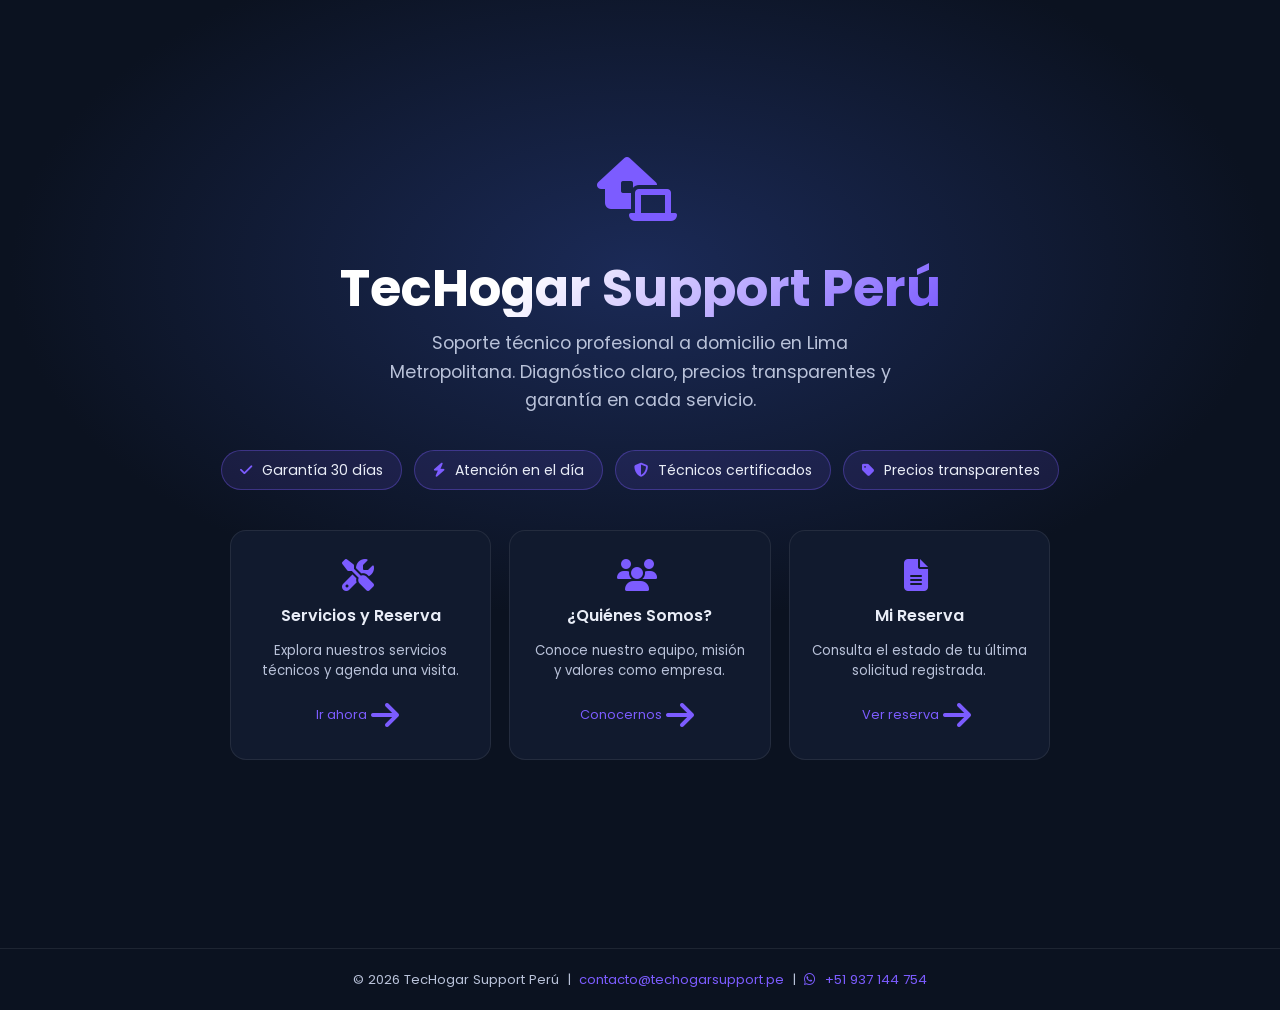
<file: APF3_SoporteTecnico/index.html>
<!DOCTYPE html>
<html lang="es">
<head>
  <meta charset="UTF-8" />
  <meta name="viewport" content="width=device-width, initial-scale=1.0" />
  <title>TecHogar Support Perú | Soporte Técnico a Domicilio</title>

  <!-- Google Fonts -->
  <link rel="preconnect" href="https://fonts.googleapis.com">
  <link rel="preconnect" href="https://fonts.gstatic.com" crossorigin>
  <link href="https://fonts.googleapis.com/css2?family=Poppins:wght@300;400;600;700&display=swap" rel="stylesheet">

  <!-- Font Awesome -->
  <link rel="stylesheet" href="https://cdnjs.cloudflare.com/ajax/libs/font-awesome/6.5.0/css/all.min.css">

  <!-- CSS principal -->
  <link rel="stylesheet" href="css/Styles.css" />

  <style>
    /* Estilos adicionales para la landing page */
    .landing-hero {
      min-height: 100vh;
      display: flex;
      flex-direction: column;
      align-items: center;
      justify-content: center;
      text-align: center;
      padding: 40px 20px;
      background: radial-gradient(900px 500px at 50% 30%, #1b2a57 0%, #0b1220 70%);
    }

    .landing-logo {
      font-size: 4rem;
      color: var(--accent);
      margin-bottom: 16px;
      animation: pulse 2.5s ease-in-out infinite;
    }

    @keyframes pulse {
      0%, 100% { transform: scale(1); opacity: 0.9; }
      50%       { transform: scale(1.08); opacity: 1; }
    }

    .landing-title {
      font-size: clamp(2rem, 5vw, 3.2rem);
      font-weight: 700;
      line-height: 1.15;
      margin-bottom: 12px;
      background: linear-gradient(135deg, #fff 30%, var(--accent));
      -webkit-background-clip: text;
      -webkit-text-fill-color: transparent;
      background-clip: text;
    }

    .landing-subtitle {
      font-size: 1.1rem;
      color: var(--muted);
      max-width: 520px;
      margin: 0 auto 36px;
    }

    .landing-badges {
      display: flex;
      flex-wrap: wrap;
      gap: 12px;
      justify-content: center;
      margin-bottom: 40px;
    }

    .badge {
      background: rgba(124, 92, 255, 0.12);
      border: 1px solid rgba(124, 92, 255, 0.35);
      color: var(--text);
      padding: 8px 18px;
      border-radius: 100px;
      font-size: 0.88rem;
    }

    .landing-nav-cards {
      display: grid;
      grid-template-columns: repeat(auto-fit, minmax(220px, 1fr));
      gap: 18px;
      max-width: 820px;
      width: 100%;
      margin: 0 auto;
    }

    .nav-card {
      background: var(--panel);
      border: 1px solid rgba(255,255,255,0.08);
      border-radius: 16px;
      padding: 28px 22px;
      text-decoration: none;
      color: var(--text);
      transition: transform 0.25s, border-color 0.25s, box-shadow 0.25s;
      display: flex;
      flex-direction: column;
      align-items: center;
      gap: 12px;
      text-align: center;
    }

    .nav-card:hover {
      transform: translateY(-5px);
      border-color: var(--accent);
      box-shadow: 0 12px 30px rgba(124, 92, 255, 0.2);
    }

    .nav-card i {
      font-size: 2rem;
      color: var(--accent);
    }

    .nav-card h3 {
      font-size: 1rem;
      font-weight: 600;
    }

    .nav-card p {
      font-size: 0.83rem;
      color: var(--muted);
      line-height: 1.5;
    }

    .nav-card .card-arrow {
      margin-top: 6px;
      font-size: 0.8rem;
      color: var(--accent);
      display: flex;
      align-items: center;
      gap: 4px;
    }

    .landing-footer {
      margin-top: 48px;
      padding: 20px;
      text-align: center;
      font-size: 0.82rem;
      color: var(--muted);
      border-top: 1px solid rgba(255,255,255,0.08);
    }

    .landing-footer a {
      color: var(--accent);
      text-decoration: none;
    }

    @media (max-width: 560px) {
      .landing-nav-cards {
        grid-template-columns: 1fr;
        max-width: 380px;
      }
      .landing-title { font-size: 1.9rem; }
    }
  </style>
</head>

<body>

  <main class="landing-hero">

    <!-- LOGO ANIMADO -->
    <div class="landing-logo">
      <i class="fa-solid fa-house-laptop"></i>
    </div>

    <!-- TÍTULO Y SUBTÍTULO -->
    <h1 class="landing-title">TecHogar Support Perú</h1>
    <p class="landing-subtitle">
      Soporte técnico profesional a domicilio en Lima Metropolitana.
      Diagnóstico claro, precios transparentes y garantía en cada servicio.
    </p>

    <!-- BADGES DE BENEFICIOS -->
    <div class="landing-badges">
      <span class="badge"><i class="fa-solid fa-check"></i> Garantía 30 días</span>
      <span class="badge"><i class="fa-solid fa-bolt"></i> Atención en el día</span>
      <span class="badge"><i class="fa-solid fa-shield-halved"></i> Técnicos certificados</span>
      <span class="badge"><i class="fa-solid fa-tag"></i> Precios transparentes</span>
    </div>

    <!-- TARJETAS DE NAVEGACIÓN -->
    <div class="landing-nav-cards">

      <a href="Servicio.html" class="nav-card">
        <i class="fa-solid fa-screwdriver-wrench"></i>
        <h3>Servicios y Reserva</h3>
        <p>Explora nuestros servicios técnicos y agenda una visita.</p>
        <span class="card-arrow">Ir ahora <i class="fa-solid fa-arrow-right"></i></span>
      </a>

      <a href="quienes-somos.html" class="nav-card">
        <i class="fa-solid fa-users"></i>
        <h3>¿Quiénes Somos?</h3>
        <p>Conoce nuestro equipo, misión y valores como empresa.</p>
        <span class="card-arrow">Conocernos <i class="fa-solid fa-arrow-right"></i></span>
      </a>

      <a href="Registro.html" class="nav-card">
        <i class="fa-solid fa-file-lines"></i>
        <h3>Mi Reserva</h3>
        <p>Consulta el estado de tu última solicitud registrada.</p>
        <span class="card-arrow">Ver reserva <i class="fa-solid fa-arrow-right"></i></span>
      </a>

    </div>

  </main>

  <!-- FOOTER -->
  <footer class="landing-footer">
    <p>© 2026 TecHogar Support Perú &nbsp;|&nbsp;
      <a href="mailto:contacto@techogarsupport.pe">contacto@techogarsupport.pe</a>
      &nbsp;|&nbsp;
      <a href="https://wa.me/51937144754" target="_blank" rel="noopener">
        <i class="fa-brands fa-whatsapp"></i> +51 937 144 754
      </a>
    </p>
  </footer>

</body>
</html>
</file>
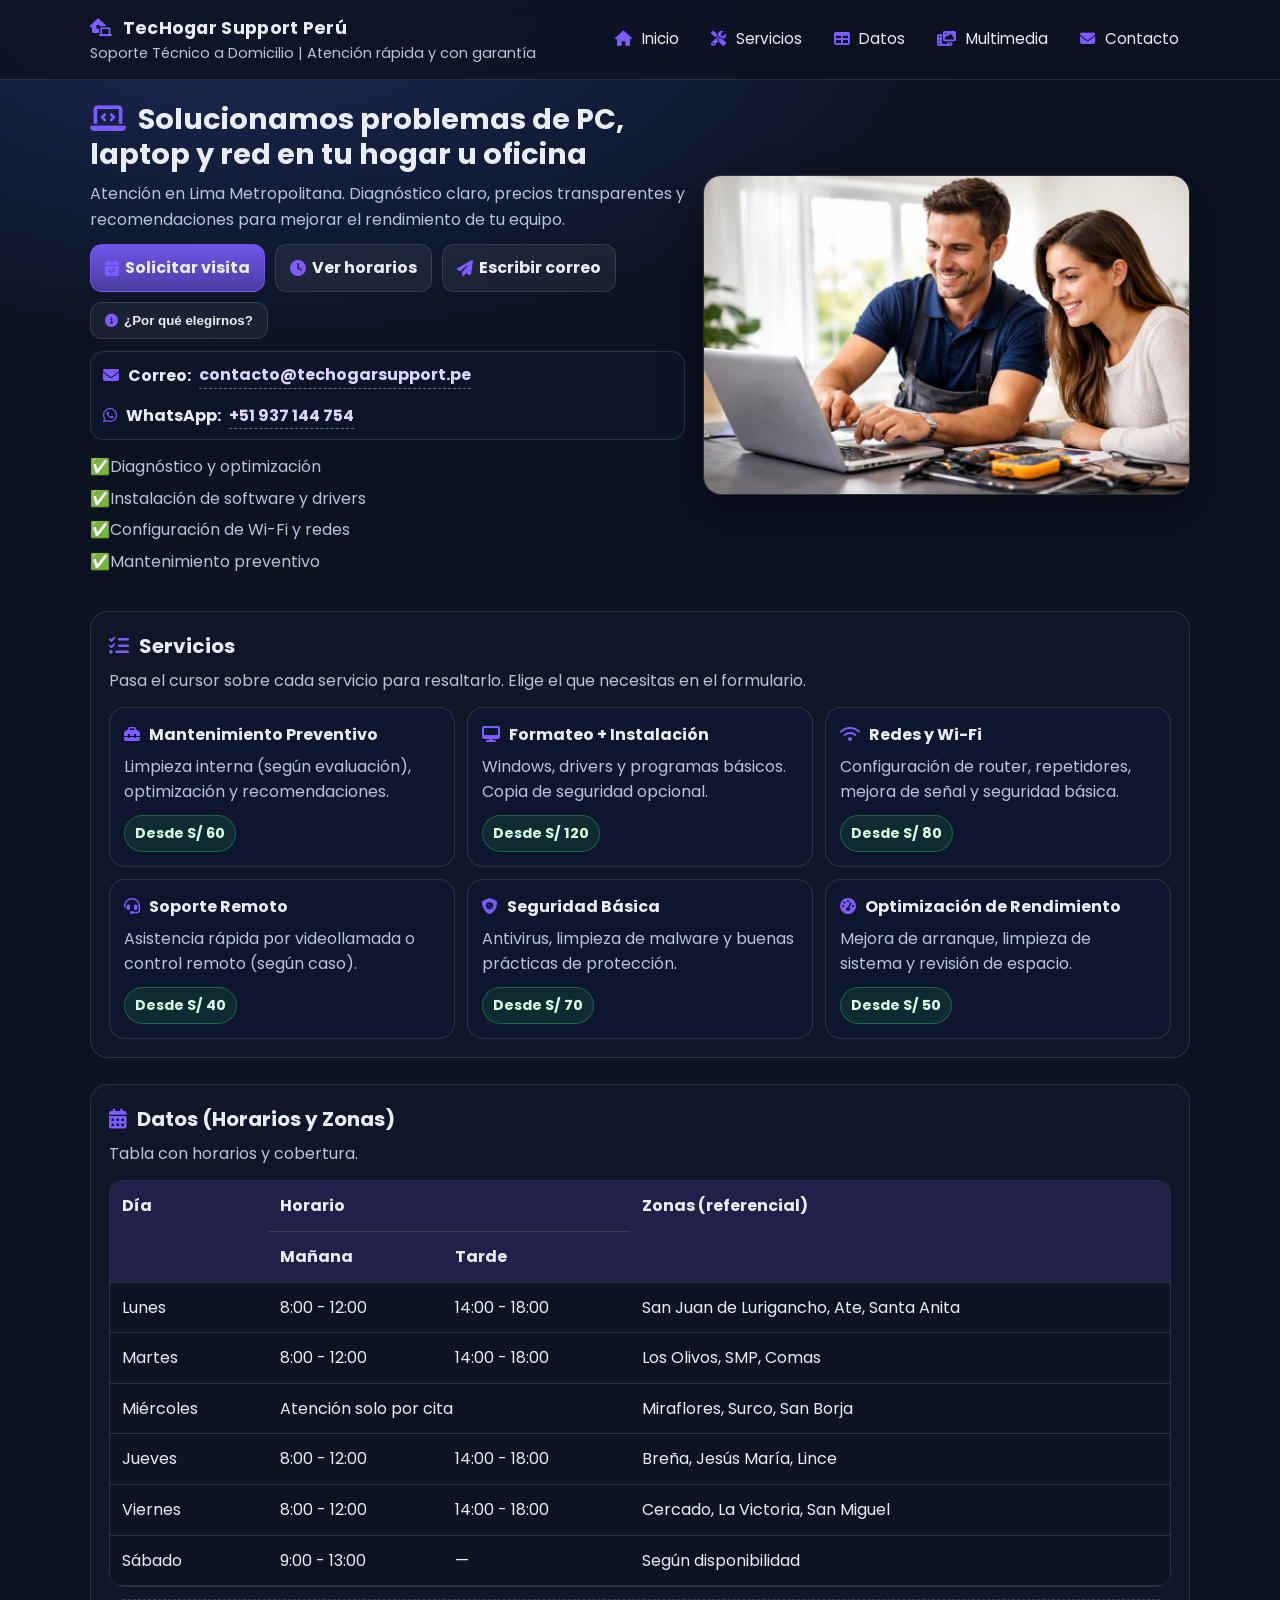
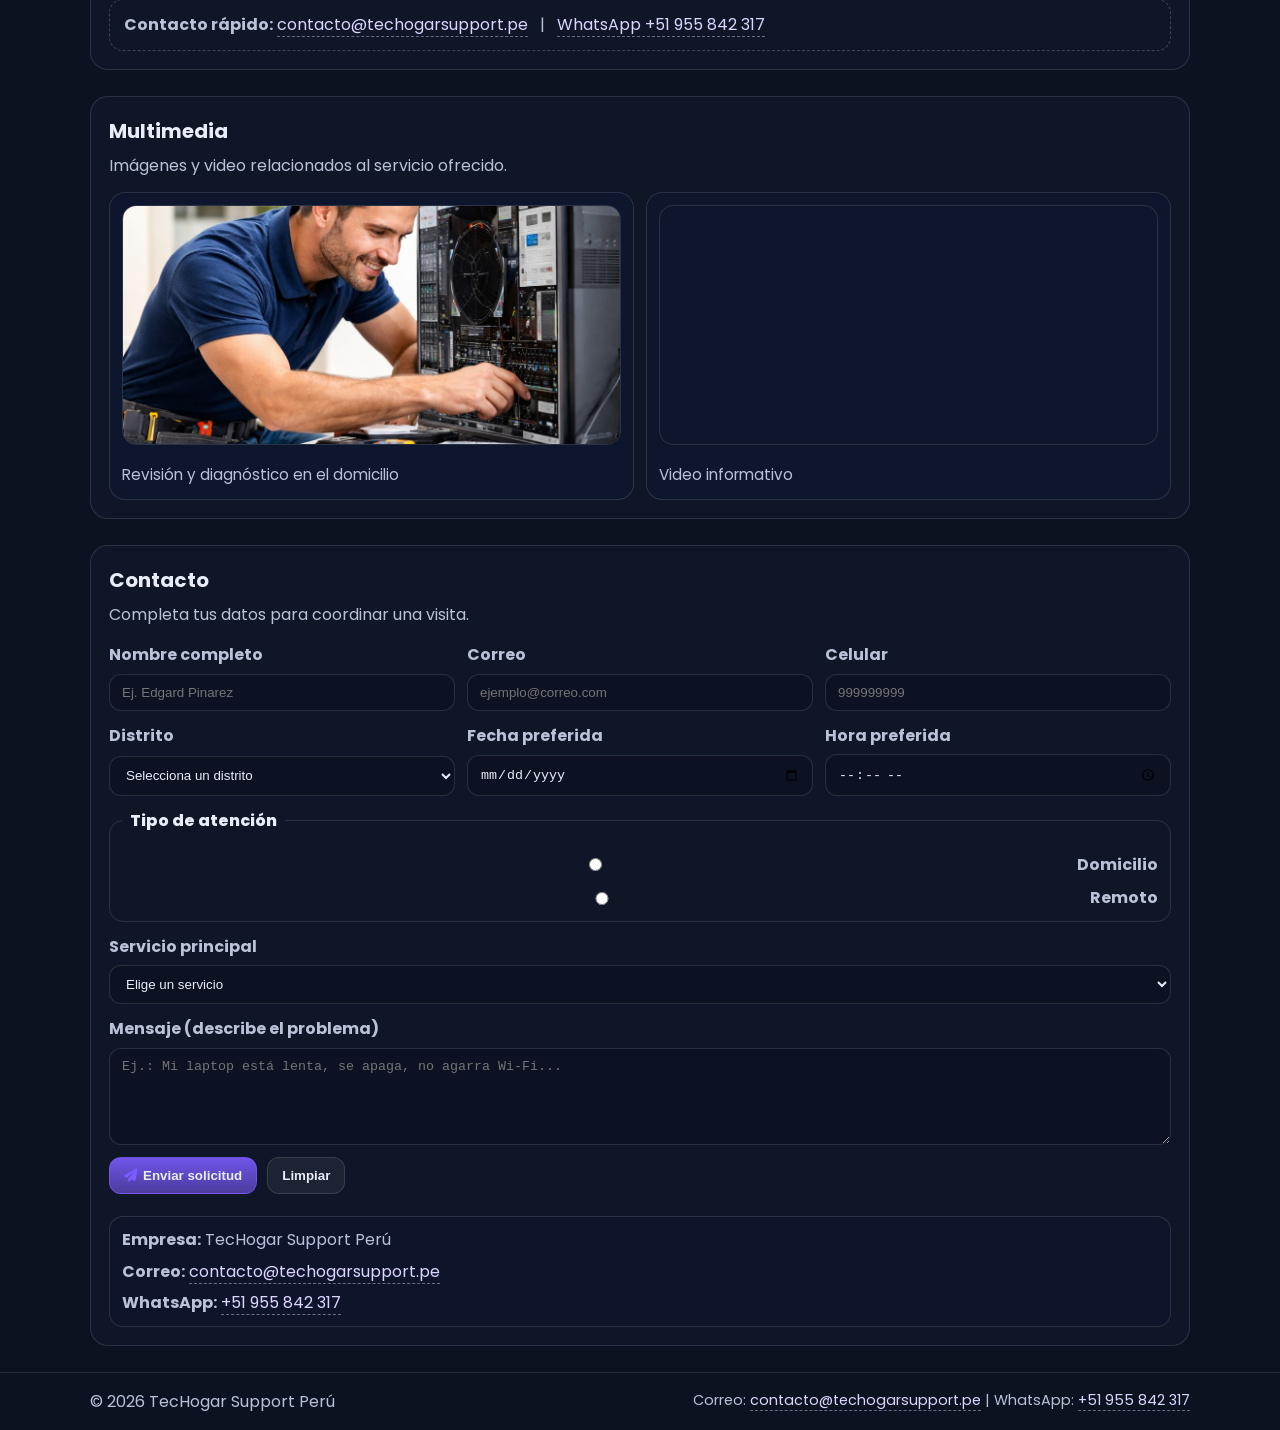
<file: APF3_SoporteTecnico/Registro.html>
<!DOCTYPE html>
<html lang="es">
<head>
  <meta charset="UTF-8">
  <title>Reserva registrada | TecHogar Support Perú</title>
  <meta name="viewport" content="width=device-width, initial-scale=1.0">

  <link rel="preconnect" href="https://fonts.googleapis.com">
  <link rel="preconnect" href="https://fonts.gstatic.com" crossorigin>
  <link href="https://fonts.googleapis.com/css2?family=Poppins:wght@300;400;600;700&display=swap" rel="stylesheet">
  <link rel="stylesheet" href="https://cdnjs.cloudflare.com/ajax/libs/font-awesome/6.5.1/css/all.min.css">

  <style>
    *, *::before, *::after { box-sizing: border-box; margin: 0; padding: 0; }

    :root {
      --brand:      #1a6dff;
      --brand-dark: #0f4dc2;
      --green:      #22c55e;
      --whats:      #25d366;
      --whats-dark: #1da851;
      --bg:         #f0f4ff;
      --card:       #ffffff;
      --text:       #1e293b;
      --muted:      #64748b;
      --radius:     14px;
      --shadow:     0 8px 30px rgba(26,109,255,.12);
    }

    body {
      font-family: 'Poppins', sans-serif;
      background: var(--bg);
      color: var(--text);
      min-height: 100vh;
    }

    .success-header {
      background: #fff;
      border-bottom: 1px solid #e2e8f0;
      padding: 14px 0;
      position: sticky;
      top: 0;
      z-index: 100;
      box-shadow: 0 2px 10px rgba(0,0,0,.06);
    }

    .header-inner {
      max-width: 900px;
      margin: auto;
      padding: 0 20px;
      display: flex;
      align-items: center;
      justify-content: space-between;
      gap: 16px;
    }

    .brand { display: flex; align-items: center; gap: 12px; }
    .brand-icon { font-size: 28px; color: var(--brand); }
    .brand-text strong { display: block; font-size: 1rem; font-weight: 700; color: var(--text); }
    .brand-text span { font-size: .75rem; color: var(--muted); }

    .btn-header {
      display: inline-flex;
      align-items: center;
      gap: 8px;
      background: var(--bg);
      color: var(--brand);
      border: 1.5px solid var(--brand);
      border-radius: 8px;
      padding: 8px 16px;
      font-size: .85rem;
      font-weight: 600;
      text-decoration: none;
      transition: background .2s, color .2s;
    }

    .btn-header:hover { background: var(--brand); color: #fff; }

    .successPage {
      max-width: 860px;
      margin: 40px auto;
      padding: 0 20px 60px;
    }

    .successCard {
      background: var(--card);
      border-radius: var(--radius);
      box-shadow: var(--shadow);
      overflow: hidden;
      display: grid;
      grid-template-columns: 1fr 1.6fr;
    }

    @media (max-width: 640px) {
      .successCard { grid-template-columns: 1fr; }
      .successLeft  { display: none; }
    }

    .successLeft {
      background: linear-gradient(160deg, #1a6dff 0%, #0f4dc2 100%);
      display: flex;
      flex-direction: column;
      align-items: center;
      justify-content: center;
      padding: 40px 24px;
      gap: 20px;
    }

    .successLeft-icon { font-size: 64px; color: #fff; opacity: .9; }

    .successLeft-tagline {
      color: rgba(255,255,255,.85);
      font-size: .9rem;
      text-align: center;
      line-height: 1.5;
    }

    .successLeft-tagline strong {
      display: block;
      font-size: 1.1rem;
      color: #fff;
      margin-bottom: 6px;
    }

    .successRight {
      padding: 40px 36px;
      display: flex;
      flex-direction: column;
      gap: 22px;
    }

    @media (max-width: 640px) { .successRight { padding: 28px 20px; } }

    .statusHeader { display: flex; align-items: center; gap: 12px; }
    .checkIcon { font-size: 28px; }
    .successTitle { font-size: 1.5rem; font-weight: 700; color: var(--text); }
    .successText { font-size: .9rem; color: var(--muted); line-height: 1.6; }

    .successActions { display: flex; flex-wrap: wrap; gap: 12px; }

    .btn {
      display: inline-flex;
      align-items: center;
      gap: 8px;
      padding: 12px 22px;
      border-radius: 10px;
      font-size: .9rem;
      font-weight: 600;
      text-decoration: none;
      transition: transform .15s, box-shadow .15s, background .2s;
      cursor: pointer;
    }

    .btn:hover { transform: translateY(-2px); }

    .btn--whats {
      background: var(--whats);
      color: #fff;
      box-shadow: 0 4px 14px rgba(37,211,102,.35);
    }

    .btn--whats:hover {
      background: var(--whats-dark);
      box-shadow: 0 6px 20px rgba(37,211,102,.45);
    }

    .btn--white {
      background: var(--bg);
      color: var(--brand);
      border: 1.5px solid #c7d7ff;
    }

    .btn--white:hover {
      background: var(--brand);
      color: #fff;
      border-color: var(--brand);
    }

    .successInfo {
      background: #f0f4ff;
      border-left: 4px solid var(--brand);
      border-radius: 8px;
      padding: 12px 16px;
      font-size: .85rem;
      color: var(--muted);
    }

    .successInfo p { color: var(--text); margin-bottom: 2px; }

    .successSteps h3,
    .detailsSection h3 {
      font-size: .95rem;
      font-weight: 700;
      color: var(--text);
      margin-bottom: 10px;
    }

    .stepsList {
      list-style: none;
      display: flex;
      flex-direction: column;
      gap: 8px;
    }

    .stepsList li {
      display: flex;
      align-items: center;
      gap: 10px;
      font-size: .85rem;
      color: var(--muted);
    }

    .stepsList li::before {
      content: '';
      width: 22px;
      height: 22px;
      min-width: 22px;
      border-radius: 50%;
      background: var(--brand);
      color: #fff;
      font-size: .7rem;
      font-weight: 700;
      display: flex;
      align-items: center;
      justify-content: center;
    }

    .stepsList li:nth-child(1)::before { content: '1'; }
    .stepsList li:nth-child(2)::before { content: '2'; }
    .stepsList li:nth-child(3)::before { content: '3'; }
    .stepsList li:nth-child(4)::before { content: '4'; }

    .detailsSection { border-top: 1px solid #e2e8f0; padding-top: 18px; }

    .detailList {
      list-style: none;
      display: flex;
      flex-direction: column;
      gap: 8px;
    }

    .detailList li {
      display: flex;
      justify-content: space-between;
      align-items: flex-start;
      gap: 12px;
      font-size: .84rem;
      padding: 8px 12px;
      background: #f8faff;
      border-radius: 8px;
      flex-wrap: wrap;
    }

    .detail-label { font-weight: 600; color: var(--muted); min-width: 80px; }
    .detail-value { color: var(--text); text-align: right; flex: 1; }

    .detail-value.estado {
      background: #fef9c3;
      color: #854d0e;
      font-weight: 600;
      padding: 2px 10px;
      border-radius: 20px;
      font-size: .78rem;
    }

    .site-footer {
      text-align: center;
      padding: 20px;
      font-size: .8rem;
      color: var(--muted);
      border-top: 1px solid #e2e8f0;
      background: #fff;
    }

    .site-footer a { color: var(--brand); text-decoration: none; }
  </style>
</head>
<body>

<header class="success-header">
  <div class="header-inner">
    <div class="brand">
      <span class="brand-icon"><i class="fa-solid fa-house-laptop"></i></span>
      <div class="brand-text">
        <strong>TecHogar Support Perú</strong>
        <span>Soporte Técnico a Domicilio</span>
      </div>
    </div>
    <a href="Servicio.html" class="btn-header">
      <i class="fa-solid fa-arrow-left"></i> Volver
    </a>
  </div>
</header>

<main class="successPage">
  <div class="successCard">

    <div class="successLeft">
      <div class="successLeft-icon">
        <i class="fa-solid fa-screwdriver-wrench"></i>
      </div>
      <div class="successLeft-tagline">
        <strong>¡Solicitud recibida!</strong>
        Confirma tu reserva por WhatsApp y coordinaremos la visita técnica.
      </div>
    </div>

    <div class="successRight">

      <div class="statusHeader">
        <span class="checkIcon">✅</span>
        <h1 class="successTitle">Reserva registrada</h1>
      </div>

      <p class="successText">
        Hemos guardado tu solicitud correctamente.
        Ahora envíanos el mensaje por WhatsApp para confirmarla y coordinar tu visita técnica.
      </p>

      <div class="successActions">
        <a id="btnWhatsapp" href="#" class="btn btn--whats">
          <i class="fa-brands fa-whatsapp"></i> Confirmar por WhatsApp
        </a>
        <a href="Servicio.html" class="btn btn--white">
          <i class="fa-solid fa-house"></i> Volver al formulario
        </a>
      </div>

      <div class="successInfo">
        <p><strong>Horario de atención:</strong> Lunes a Viernes 8:00 am – 6:00 pm | Sábado 9:00 am – 1:00 pm</p>
        <small>Te responderemos en breve para confirmar la visita.</small>
      </div>

      <div class="successSteps">
        <h3><i class="fa-solid fa-list-check"></i> Próximos pasos</h3>
        <ul class="stepsList">
          <li>Confirma tu reserva enviando el mensaje por WhatsApp.</li>
          <li>Coordinamos hora exacta y dirección contigo.</li>
          <li>El técnico llega puntual y preparado.</li>
          <li>Diagnóstico, solución y garantía del servicio.</li>
        </ul>
      </div>

      <div class="detailsSection">
        <h3><i class="fa-solid fa-file-lines"></i> Detalles de tu reserva</h3>
        <ul id="detalleReserva" class="detailList">
          <!-- app.js inyecta los datos aquí -->
        </ul>
      </div>

    </div>
  </div>
</main>

<footer class="site-footer">
  <p>© 2026 TecHogar Support Perú &nbsp;|&nbsp;
     <a href="mailto:contacto@techogarsupport.pe">contacto@techogarsupport.pe</a> &nbsp;|&nbsp;
     <a href="https://wa.me/937144754" target="_blank" rel="noopener">WhatsApp +51 937 144 754</a>
  </p>
</footer>

<script src="js/app.js"></script>

</body>
</html>
</file>
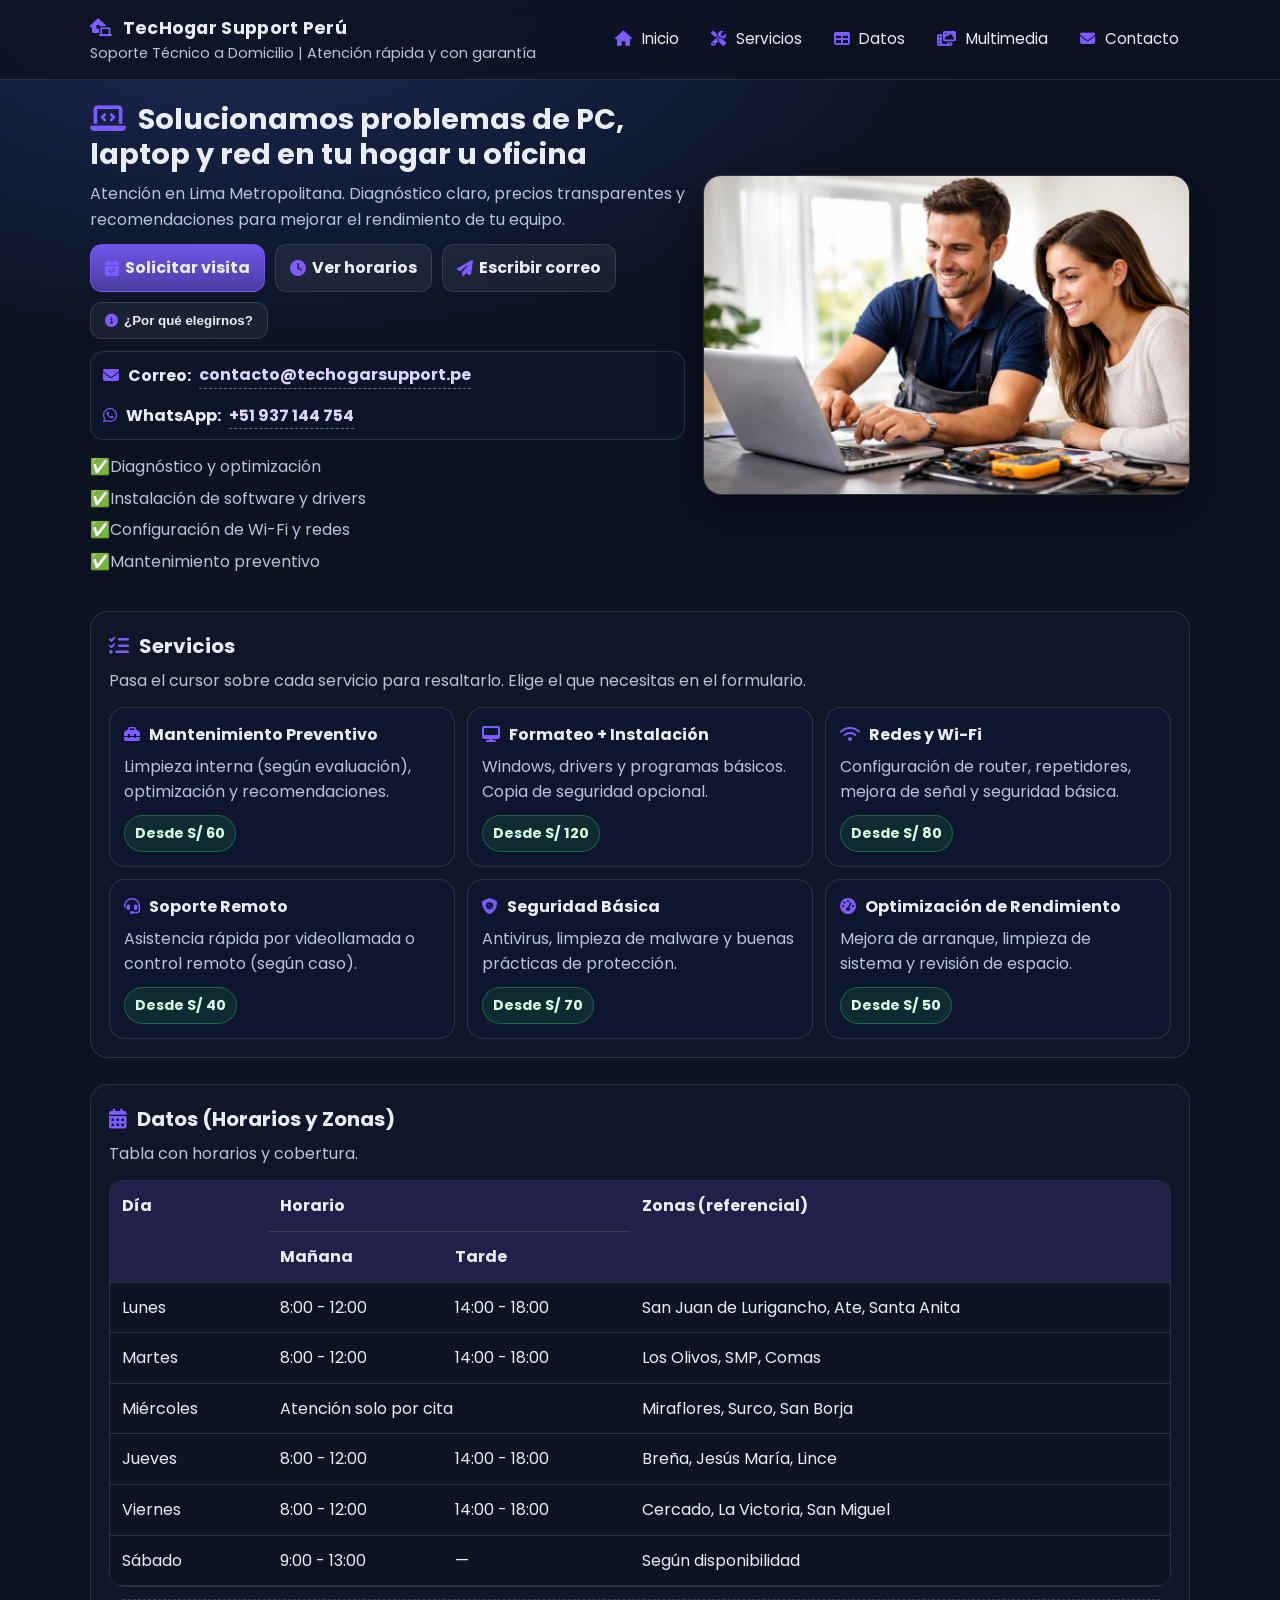
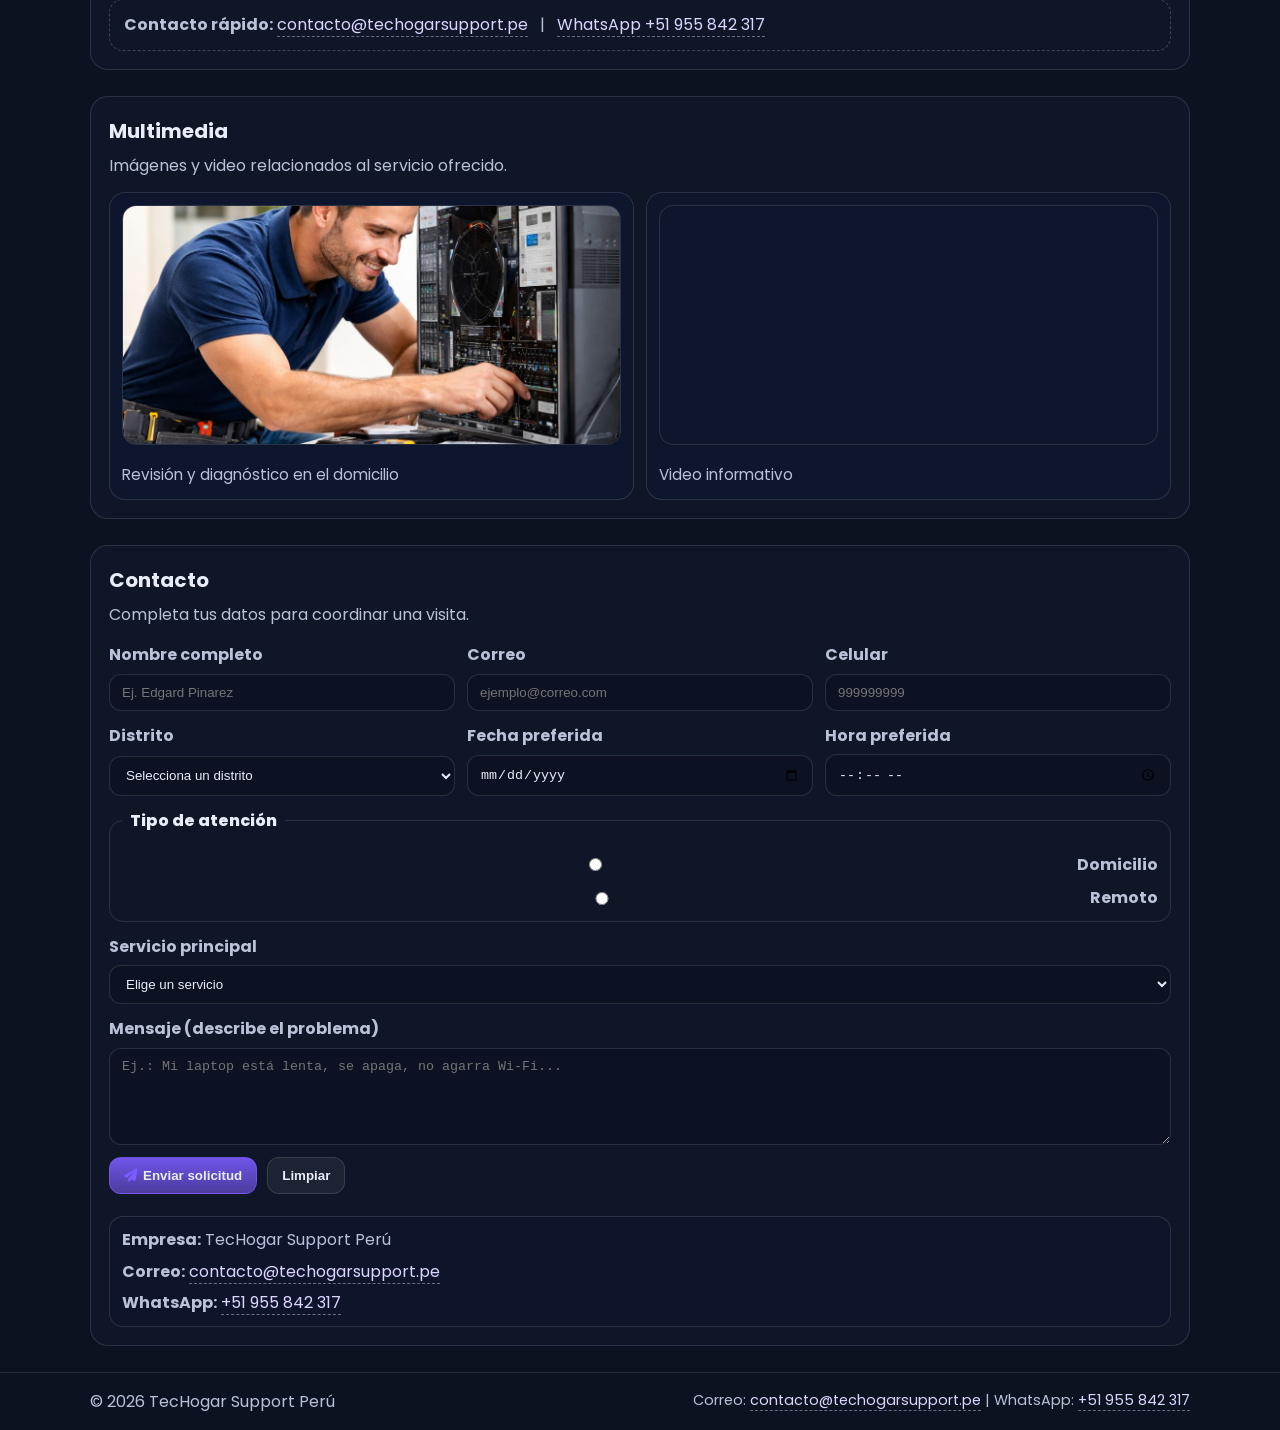
<file: APF3_SoporteTecnico/Servicio.html>
<!DOCTYPE html>
<html lang="es">
<head>
  <meta charset="UTF-8" />
  <meta name="viewport" content="width=device-width, initial-scale=1.0" />
  <title>TecHogar Support Perú | Soporte Técnico a Domicilio</title>

  <!-- Google Fonts -->
  <link rel="preconnect" href="https://fonts.googleapis.com">
  <link rel="preconnect" href="https://fonts.gstatic.com" crossorigin>
  <link href="https://fonts.googleapis.com/css2?family=Poppins:wght@300;400;600;700&display=swap" rel="stylesheet">

  <!-- Font Awesome -->
  <link rel="stylesheet" href="https://cdnjs.cloudflare.com/ajax/libs/font-awesome/6.5.0/css/all.min.css">

  <!-- CSS -->
  <link rel="stylesheet" href="css/Styles.css" />
</head>

<body>

  <!--HEADER   -->
  <header class="site-header" id="inicio">
    <div class="container header-inner">
      <div class="brand">
        <h1><i class="fa-solid fa-house-laptop"></i> TecHogar Support Perú</h1>
        <p>Soporte Técnico a Domicilio | Atención rápida y con garantía</p>
      </div>

      <!-- Botón hamburguesa -->
      <button id="btnHamburguesa" class="hamburguesa" aria-label="Abrir menú" aria-expanded="false">
        <i class="fa-solid fa-bars"></i>
      </button>

      <nav class="nav" id="navMenu">
        <a href="#inicio"><i class="fa-solid fa-house"></i> Inicio</a>
        <a href="#servicios"><i class="fa-solid fa-screwdriver-wrench"></i> Servicios</a>
        <a href="#datos"><i class="fa-solid fa-table"></i> Datos</a>
        <a href="#multimedia"><i class="fa-solid fa-photo-film"></i> Multimedia</a>
        <a href="#contacto"><i class="fa-solid fa-envelope"></i> Contacto</a>
      </nav>
    </div>
  </header>

  <!-- MODAL DE INFORMACIÓN  -->
  <div id="modalInfo" class="modal" role="dialog" aria-modal="true" aria-labelledby="modalTitulo">
    <div class="modal__caja">
      <button id="btnCerrarModal" class="modal__cerrar" aria-label="Cerrar modal">&times;</button>
      <h3 id="modalTitulo"><i class="fa-solid fa-circle-info"></i> ¿Por qué elegirnos?</h3>
      <ul class="modal__lista">
        <li>✅Técnicos certificados con experiencia comprobada</li>
        <li>✅Garantía de 30 días en todos los servicios</li>
        <li>✅Diagnóstico sin costo adicional</li>
        <li>✅Precios transparentes sin sorpresas</li>
        <li>✅Atención en el día (sujeto a disponibilidad)</li>
      </ul>
      <button class="btn primary"
        onclick="document.getElementById('modalInfo').classList.remove('modal--visible'); document.body.style.overflow='';">
        Entendido
      </button>
    </div>
  </div>

  <!-- MAIN -->
  <main class="container">

    <!-- HERO -->
    <section class="hero" aria-label="Presentación">
      <div class="hero-text">
        <h2><i class="fa-solid fa-laptop-code"></i> Solucionamos problemas de PC, laptop y red en tu hogar u oficina</h2>
        <p>
          Atención en Lima Metropolitana. Diagnóstico claro, precios transparentes y
          recomendaciones para mejorar el rendimiento de tu equipo.
        </p>

        <div class="hero-actions">
          <a class="btn primary" href="#contacto">
            <i class="fa-solid fa-calendar-check"></i> Solicitar visita
          </a>
          <a class="btn ghost" href="#datos">
            <i class="fa-solid fa-clock"></i> Ver horarios
          </a>
          <a class="btn ghost" href="mailto:contacto@techogarsupport.pe">
            <i class="fa-solid fa-paper-plane"></i> Escribir correo
          </a>
          <!-- Botón que abre el MODAL -->
          <button class="btn ghost" id="btnAbrirModal">
            <i class="fa-solid fa-circle-info"></i> ¿Por qué elegirnos?
          </button>
        </div>

        <div class="contact-bar">
          <div class="contact-item">
            <span class="contact-label">
              <i class="fa-solid fa-envelope"></i> Correo:
            </span>
            <a class="contact-link" href="mailto:contacto@techogarsupport.pe">
              contacto@techogarsupport.pe
            </a>
          </div>
          <div class="contact-item">
            <span class="contact-label">
              <i class="fa-brands fa-whatsapp"></i> WhatsApp:
            </span>
            <a class="contact-link" href="https://wa.me/51937144754" target="_blank" rel="noopener">
              +51 937 144 754
            </a>
          </div>
        </div>

        <ul class="highlights">
          <li>✅Diagnóstico y optimización</li>
          <li>✅Instalación de software y drivers</li>
          <li>✅Configuración de Wi-Fi y redes</li>
          <li>✅Mantenimiento preventivo</li>
        </ul>
      </div>

      <div class="hero-media">
        <img src="img/banner.jpg" alt="Técnico brindando soporte a una laptop" />
      </div>
    </section>

    <!-- SERVICIOS -->
    <section id="servicios" class="section">
      <div class="section-title">
        <h3><i class="fa-solid fa-list-check"></i> Servicios</h3>
        <p>Pasa el cursor sobre cada servicio para resaltarlo. Elige el que necesitas en el formulario.</p>
      </div>

      <div class="cards">
        <article class="card">
          <h4><i class="fa-solid fa-toolbox"></i> Mantenimiento Preventivo</h4>
          <p>Limpieza interna (según evaluación), optimización y recomendaciones.</p>
          <span class="tag">Desde S/ 60</span>
        </article>

        <article class="card">
          <h4><i class="fa-solid fa-desktop"></i> Formateo + Instalación</h4>
          <p>Windows, drivers y programas básicos. Copia de seguridad opcional.</p>
          <span class="tag">Desde S/ 120</span>
        </article>

        <article class="card">
          <h4><i class="fa-solid fa-wifi"></i> Redes y Wi-Fi</h4>
          <p>Configuración de router, repetidores, mejora de señal y seguridad básica.</p>
          <span class="tag">Desde S/ 80</span>
        </article>

        <article class="card">
          <h4><i class="fa-solid fa-headset"></i> Soporte Remoto</h4>
          <p>Asistencia rápida por videollamada o control remoto (según caso).</p>
          <span class="tag">Desde S/ 40</span>
        </article>

        <article class="card">
          <h4><i class="fa-solid fa-shield-virus"></i> Seguridad Básica</h4>
          <p>Antivirus, limpieza de malware y buenas prácticas de protección.</p>
          <span class="tag">Desde S/ 70</span>
        </article>

        <article class="card">
          <h4><i class="fa-solid fa-gauge-high"></i> Optimización de Rendimiento</h4>
          <p>Mejora de arranque, limpieza de sistema y revisión de espacio.</p>
          <span class="tag">Desde S/ 50</span>
        </article>
      </div>
    </section>

    <!-- DATOS -->
    <section id="datos" class="section">
      <div class="section-title">
        <h3><i class="fa-solid fa-calendar-days"></i> Datos (Horarios y Zonas)</h3>
        <p>Tabla con horarios y cobertura.</p>
      </div>

      <div class="table-wrap">
        <table class="data-table">
          <thead>
            <tr>
              <th rowspan="2">Día</th>
              <th colspan="2">Horario</th>
              <th rowspan="2">Zonas (referencial)</th>
            </tr>
            <tr>
              <th>Mañana</th>
              <th>Tarde</th>
            </tr>
          </thead>

          <tbody>
            <tr>
              <td>Lunes</td>
              <td>8:00 - 12:00</td>
              <td>14:00 - 18:00</td>
              <td>San Juan de Lurigancho, Ate, Santa Anita</td>
            </tr>
            <tr>
              <td>Martes</td>
              <td>8:00 - 12:00</td>
              <td>14:00 - 18:00</td>
              <td>Los Olivos, SMP, Comas</td>
            </tr>
            <tr>
              <td>Miércoles</td>
              <td colspan="2">Atención solo por cita</td>
              <td>Miraflores, Surco, San Borja</td>
            </tr>
            <tr>
              <td>Jueves</td>
              <td>8:00 - 12:00</td>
              <td>14:00 - 18:00</td>
              <td>Breña, Jesús María, Lince</td>
            </tr>
            <tr>
              <td>Viernes</td>
              <td>8:00 - 12:00</td>
              <td>14:00 - 18:00</td>
              <td>Cercado, La Victoria, San Miguel</td>
            </tr>
            <tr>
              <td>Sábado</td>
              <td>9:00 - 13:00</td>
              <td>—</td>
              <td>Según disponibilidad</td>
            </tr>
          </tbody>
        </table>
      </div>

      <div class="note">
        <strong>Contacto rápido:</strong>
        <a class="contact-link" href="mailto:contacto@techogarsupport.pe">contacto@techogarsupport.pe</a>
        <span class="sep">|</span>
        <a class="contact-link" href="https://wa.me/51955842317" target="_blank" rel="noopener">WhatsApp +51 955 842 317</a>
      </div>
    </section>

    <!-- MULTIMEDIA -->
    <section id="multimedia" class="section">
      <div class="section-title">
        <h3>Multimedia</h3>
        <p>Imágenes y video relacionados al servicio ofrecido.</p>
      </div>

      <div class="media-grid">
        <figure class="media-item">
          <img src="img/tecnico.jpg" alt="Técnico revisando una PC de escritorio" />
          <figcaption>Revisión y diagnóstico en el domicilio</figcaption>
        </figure>

        <div class="media-item video">
          <iframe
           src="https://www.youtube.com/embed/vYDiP9zqM_4"
           title="Video informativo"
           allow="accelerometer; autoplay; clipboard-write; encrypted-media; gyroscope; picture-in-picture"
           allowfullscreen>
          </iframe>
          <p class="caption">Video informativo</p>
        </div>
      </div>
    </section>

    <!-- CONTACTO -->
    <section id="contacto" class="section">
      <div class="section-title">
        <h3>Contacto</h3>
        <p>Completa tus datos para coordinar una visita.</p>
      </div>

      <!-- action="#" para que app.js capture el submit -->
      <form class="form" action="#" method="post">
        <div class="grid">
          <label>
            Nombre completo
            <input type="text" name="nombre" placeholder="Ej. Edgard Pinarez" required />
          </label>

          <label>
            Correo
            <input type="email" name="correo" placeholder="ejemplo@correo.com" />
          </label>

          <label>
            Celular
            <input type="tel" name="celular" placeholder="999999999" required />
          </label>

          <label>
            Distrito
            <select name="distrito" required>
              <option value="" selected disabled>Selecciona un distrito</option>
              <option>San Juan de Lurigancho</option>
              <option>Ate</option>
              <option>Santa Anita</option>
              <option>Los Olivos</option>
              <option>San Martín de Porres</option>
              <option>Comas</option>
              <option>Miraflores</option>
              <option>Surco</option>
              <option>San Borja</option>
              <option>La Molina</option>
              <option>San Isidro</option>
              <option>Barranco</option>
              <option>Chorrillos</option>
              <option>Breña</option>
              <option>Jesús María</option>
              <option>Lince</option>
              <option>Cercado de Lima</option>
              <option>La Victoria</option>
              <option>San Miguel</option>
              <option>Pueblo Libre</option>
              <option>Magdalena</option>
              <option>Rímac</option>
              <option>Independencia</option>
              <option>Carabayllo</option>
              <option>Puente Piedra</option>
              <option>Villa El Salvador</option>
              <option>Villa María del Triunfo</option>
              <option>San Juan de Miraflores</option>
              <option>El Agustino</option>
              <option>Callao</option>
              <option>Otro</option>
            </select>
            <!--AJS inyecta aquí el día de cobertura al seleccionar -->
            <span id="infoZona" style="display:none; font-size:0.85rem; color:var(--accent-2); margin-top:4px;"></span>
          </label>

          <label>
            Fecha preferida
            <input type="date" name="fecha" required />
          </label>

          <label>
            Hora preferida
            <input type="time" name="hora" required />
          </label>
        </div>

        <fieldset class="fieldset">
          <legend>Tipo de atención</legend>
          <label class="radio">
            <input type="radio" name="tipo" value="domicilio" required />
            Domicilio
          </label>
          <label class="radio">
            <input type="radio" name="tipo" value="remoto" />
            Remoto
          </label>
        </fieldset>

        <label>
          Servicio principal
          <select name="servicio" required>
            <option value="" selected disabled>Elige un servicio</option>
            <option>Mantenimiento preventivo</option>
            <option>Formateo + instalación</option>
            <option>Redes y Wi-Fi</option>
            <option>Soporte remoto</option>
            <option>Seguridad básica (antivirus/malware)</option>
            <option>Optimización de rendimiento</option>
          </select>
        </label>

        <label>
          Mensaje (describe el problema)
          <textarea name="mensaje" rows="5" placeholder="Ej.: Mi laptop está lenta, se apaga, no agarra Wi-Fi..."></textarea>
        </label>

        <div class="form-actions">
          <button class="btn primary" type="submit">
            <i class="fa-solid fa-paper-plane"></i> Enviar solicitud
          </button>
          <button class="btn ghost" type="reset">Limpiar</button>
        </div>
        <!--el JS crea aquí dinámicamente el contador de solicitudes -->

        <div class="form-foot">
          <p><strong>Empresa:</strong> TecHogar Support Perú</p>
          <p><strong>Correo:</strong> <a class="contact-link" href="mailto:contacto@techogarsupport.pe">contacto@techogarsupport.pe</a></p>
          <p><strong>WhatsApp:</strong> <a class="contact-link" href="https://wa.me/51955842317" target="_blank" rel="noopener">+51 955 842 317</a></p>
        </div>
      </form>
    </section>

  </main>

  <footer class="site-footer">
    <div class="container footer-inner">
      <p>© 2026 TecHogar Support Perú</p>
      <p class="small">Correo: <a class="contact-link" href="mailto:contacto@techogarsupport.pe">contacto@techogarsupport.pe</a> | WhatsApp: <a class="contact-link" href="https://wa.me/51955842317" target="_blank" rel="noopener">+51 955 842 317</a></p>
    </div>
  </footer>
  <script src="js/app.js"></script>
</body>
</html>
</file>
<file: APF3_SoporteTecnico/css/Styles.css>
* {
  margin: 0;
  padding: 0;
  box-sizing: border-box;
}

:root {
  --bg: #0b1220;
  --panel: #111a2e;
  --panel-2: #0f1730;
  --text: #e9edf7;
  --muted: #b9c2d9;
  --line: rgba(255, 255, 255, 0.12);
  --accent: #7c5cff;
  --accent-2: #22c55e;
}

body {
  font-family: 'Poppins', Arial, Helvetica, sans-serif;
  background: radial-gradient(1200px 600px at 20% 0%, #1b2a57 0%, var(--bg) 60%);
  color: var(--text);
  line-height: 1.6;
  overflow-x: hidden;
}

.container {
  width: min(1100px, 92%);
  margin: 0 auto;
}

.site-header {
  position: sticky;
  top: 0;
  z-index: 10;
  border-bottom: 1px solid var(--line);
  background: rgba(11, 18, 32, 0.82);

  -webkit-backdrop-filter: blur(8px);
  backdrop-filter: blur(8px);
}


.header-inner {
  display: flex;
  gap: 14px;
  align-items: center;
  justify-content: space-between;
  padding: 14px 0;
}

.brand h1 {
  font-size: 1.1rem;
  letter-spacing: 0.3px;
}

.brand p {
  color: var(--muted);
  font-size: 0.9rem;
}

.nav {
  display: flex;
  gap: 10px;
  flex-wrap: wrap;
  justify-content: flex-end;
}

.nav a {
  color: var(--text);
  text-decoration: none;
  padding: 8px 10px;
  border: 1px solid transparent;
  border-radius: 10px;
  font-size: 0.95rem;
}

.nav a:hover {
  border-color: var(--line);
  background: rgba(255, 255, 255, 0.06);
}

.hero {
  display: grid;
  grid-template-columns: 1.1fr 0.9fr;
  gap: 18px;
  padding: 22px 0 10px;
  align-items: center;
}

.hero-text h2 {
  font-size: 1.8rem;
  line-height: 1.2;
  margin-bottom: 10px;
}

.hero-text p {
  color: var(--muted);
  margin-bottom: 12px;
}

.hero-actions {
  display: flex;
  gap: 10px;
  flex-wrap: wrap;
  margin: 10px 0 12px;
}

.btn {
  display: inline-flex;
  align-items: center;
  justify-content: center;
  border-radius: 12px;
  padding: 10px 14px;
  text-decoration: none;
  border: 1px solid var(--line);
  background: rgba(255, 255, 255, 0.06);
  color: var(--text);
  cursor: pointer;
  font-weight: 700;
}

.btn.primary {
  border-color: rgba(124, 92, 255, 0.6);
  background: linear-gradient(180deg, rgba(124, 92, 255, 0.9), rgba(124, 92, 255, 0.55));
}

.btn.ghost:hover {
  background: rgba(255, 255, 255, 0.1);
}

.btn.primary:hover {
  filter: brightness(1.06);
}

.contact-bar {
  margin: 10px 0 14px;
  display: flex;
  gap: 14px;
  flex-wrap: wrap;
  padding: 10px 12px;
  border-radius: 14px;
  border: 1px solid var(--line);
  background: rgba(15, 23, 48, 0.55);
}

.contact-item {
  display: flex;
  gap: 8px;
  align-items: center;
  color: var(--muted);
  font-weight: 700;
}

.contact-label {
  color: var(--text);
}

.contact-link {
  color: #dcd6ff;
  text-decoration: none;
  border-bottom: 1px dashed rgba(220, 214, 255, 0.45);
}

.contact-link:hover {
  border-bottom-color: rgba(220, 214, 255, 0.9);
}

.sep {
  margin: 0 8px;
  color: var(--muted);
}

.highlights {
  list-style: none;
  display: grid;
  gap: 6px;
  color: var(--muted);
}

.hero-media img {
  width: 100%;
  height: 320px;
  object-fit: cover;
  border-radius: 18px;
  border: 1px solid var(--line);
  box-shadow: 0 16px 40px rgba(0, 0, 0, 0.35);
}

.section {
  margin: 26px 0;
  padding: 18px;
  border: 1px solid var(--line);
  border-radius: 18px;
  background: rgba(17, 26, 46, 0.6);
}

.section-title h3 {
  font-size: 1.25rem;
  margin-bottom: 6px;
}

.section-title p {
  color: var(--muted);
  margin-bottom: 14px;
}

.cards {
  display: grid;
  grid-template-columns: repeat(3, 1fr);
  gap: 12px;
}

.card {
  border: 1px solid var(--line);
  border-radius: 16px;
  padding: 14px;
  background: rgba(15, 23, 48, 0.65);
  transition: transform 0.3s ease, box-shadow 0.3s ease;
}

.card:hover {
  transform: translateY(-6px);
  box-shadow: 0 12px 30px rgba(0, 0, 0, 0.35);
}

.card h4 {
  margin-bottom: 6px;
}

.card p {
  color: var(--muted);
  margin-bottom: 10px;
}

.tag {
  display: inline-block;
  padding: 6px 10px;
  border-radius: 999px;
  border: 1px solid rgba(34, 197, 94, 0.4);
  color: #d6ffe5;
  background: rgba(34, 197, 94, 0.12);
  font-weight: 700;
  font-size: 0.9rem;
}

.table-wrap {
  overflow-x: auto;
  border-radius: 14px;
  border: 1px solid var(--line);
}

.data-table {
  width: 100%;
  border-collapse: collapse;
  min-width: 760px;
  background: rgba(11, 18, 32, 0.55);
}

.data-table th,
.data-table td {
  padding: 12px;
  border-bottom: 1px solid var(--line);
  vertical-align: top;
}

.data-table thead th {
  background: rgba(124, 92, 255, 0.18);
  text-align: left;
}

.data-table tbody tr:hover {
  background: rgba(255, 255, 255, 0.05);
}

.note {
  margin-top: 12px;
  padding: 12px 14px;
  border-radius: 14px;
  border: 1px dashed rgba(255, 255, 255, 0.2);
  color: var(--muted);
}

.media-grid {
  display: grid;
  grid-template-columns: 1fr 1fr;
  gap: 12px;
}

.media-item {
  border: 1px solid var(--line);
  border-radius: 16px;
  padding: 12px;
  background: rgba(15, 23, 48, 0.65);
}

.media-item img {
  width: 100%;
  height: 240px;
  object-fit: cover;
  border-radius: 14px;
  border: 1px solid var(--line);
}

.media-item figcaption,
.caption {
  margin-top: 10px;
  color: var(--muted);
  font-size: 0.95rem;
}

.video iframe {
  width: 100%;
  height: 240px;
  border: 0;
  border-radius: 14px;
  border: 1px solid var(--line);
}

.form {
  display: grid;
  gap: 12px;
}

.grid {
  display: grid;
  grid-template-columns: repeat(3, 1fr);
  gap: 12px;
}

label {
  display: grid;
  gap: 6px;
  color: var(--muted);
  font-weight: 700;
}

input,
select,
textarea {
  width: 100%;
  padding: 10px 12px;
  border-radius: 12px;
  border: 1px solid var(--line);
  background: rgba(11, 18, 32, 0.55);
  color: var(--text);
  outline: none;
}

input:focus,
select:focus,
textarea:focus {
  border-color: rgba(124, 92, 255, 0.7);
  box-shadow: 0 0 0 4px rgba(124, 92, 255, 0.18);
}

.fieldset {
  border: 1px solid var(--line);
  border-radius: 14px;
  padding: 10px 12px;
  color: var(--muted);
}

.fieldset legend {
  padding: 0 8px;
  color: var(--text);
  font-weight: 800;
}

.radio {
  display: flex;
  align-items: center;
  gap: 8px;
  margin-top: 8px;
  font-weight: 700;
}

.form-actions {
  display: flex;
  gap: 10px;
  flex-wrap: wrap;
}

.form-foot {
  margin-top: 10px;
  padding: 10px 12px;
  border-radius: 14px;
  border: 1px solid var(--line);
  background: rgba(15, 23, 48, 0.55);
  color: var(--muted);
  display: grid;
  gap: 6px;
}

.site-footer {
  border-top: 1px solid var(--line);
  background: rgba(11, 18, 32, 0.85);
  margin-top: 22px;
}

.footer-inner {
  padding: 16px 0;
  display: flex;
  justify-content: space-between;
  gap: 10px;
  flex-wrap: wrap;
  color: var(--muted);
}

.small {
  font-size: 0.9rem;
}

@media (max-width: 980px) {
  .hero {
    grid-template-columns: 1fr;
  }

  .cards {
    grid-template-columns: repeat(2, 1fr);
  }

  .grid {
    grid-template-columns: 1fr 1fr;
  }

  .media-grid {
    grid-template-columns: 1fr;
  }

  .hero-media img {
    height: 260px;
  }
}

@media (max-width: 560px) {
  .cards {
    grid-template-columns: 1fr;
  }

  .grid {
    grid-template-columns: 1fr;
  }
}

i {
  margin-right: 6px;
  color: var(--accent);
}

@media (max-width: 768px) {
  .header-inner {
    flex-direction: column;
    align-items: flex-start;
    gap: 10px;
  }

  .nav {
    justify-content: flex-start;
    width: 100%;
  }

  .hero-text h2 {
    font-size: 1.4rem;
  }

  .hero-media img {
    height: 220px;
  }

  .cards {
    grid-template-columns: 1fr;
  }

  .grid {
    grid-template-columns: 1fr;
  }
}


/* ═══════════════════════════════════════════════
   MENÚ RESPONSIVO — MOBILE FIRST
   ═══════════════════════════════════════════════ */

/* Botón hamburguesa — oculto en escritorio */
.hamburguesa {
  display: none;
  background: none;
  border: 1px solid var(--line);
  border-radius: 10px;
  color: var(--text);
  font-size: 1.2rem;
  padding: 8px 12px;
  cursor: pointer;
  transition: background 0.2s;
}
.hamburguesa:hover {
  background: rgba(255,255,255,0.08);
}

/* En pantallas pequeñas: hamburguesa visible, nav oculto */
@media (max-width: 768px) {
  .hamburguesa {
    display: block;
  }

  /* Header apilado: logo arriba, hamburguesa a la derecha */
  .header-inner {
    flex-wrap: wrap;
    position: relative;
  }

  .brand {
    flex: 1;
  }

  /* nav oculto por defecto en móvil */
  .nav {
    display: none;
    flex-direction: column;
    width: 100%;
    gap: 4px;
    padding: 10px 0;
    border-top: 1px solid var(--line);
    margin-top: 8px;
  }

  /* nav visible cuando JS agrega la clase */
  .nav--open {
    display: flex;
  }

  .nav a {
    padding: 10px 12px;
    border-radius: 10px;
    width: 100%;
  }

  .nav a:hover {
    background: rgba(255,255,255,0.08);
  }
}

/* En escritorio: nav siempre visible y horizontal */
@media (min-width: 769px) {
  .hamburguesa {
    display: none !important;
  }

  .nav {
    display: flex !important;
    flex-direction: row;
  }
}


/* ═══════════════════════════════════════════════
   MODAL
   ═══════════════════════════════════════════════ */

/* Fondo oscuro — ocupa toda la pantalla */
.modal {
  display: none;
  position: fixed;
  inset: 0;                                 /* top/right/bottom/left = 0 */
  background: rgba(0, 0, 0, 0.65);
  z-index: 100;
  align-items: center;
  justify-content: center;
  padding: 16px;
}

/* Cuando JS agrega la clase, se muestra */
.modal--visible {
  display: flex;
}

/* Caja del modal — centrada */
.modal__caja {
  position: relative;
  background: var(--panel);
  border: 1px solid var(--line);
  border-radius: 20px;
  padding: 28px 24px;
  width: 100%;
  max-width: 480px;
  max-height: 90vh;
  overflow-y: auto;

  /* Animación: escala + opacidad */
  animation: modalEntrada 0.25s ease;
}

@keyframes modalEntrada {
  from { transform: scale(0.85); opacity: 0; }
  to   { transform: scale(1);    opacity: 1; }
}

/* Botón ✕ cerrar */
.modal__cerrar {
  position: absolute;
  top: 12px;
  right: 14px;
  background: none;
  border: none;
  color: var(--text);
  font-size: 1.5rem;
  cursor: pointer;
  line-height: 1;
  padding: 4px 8px;
  border-radius: 8px;
  transition: background 0.2s;
}
.modal__cerrar:hover {
  background: rgba(255,255,255,0.1);
}

.modal__caja h3 {
  font-size: 1.15rem;
  margin-bottom: 14px;
}

.modal__lista {
  list-style: none;
  display: grid;
  gap: 10px;
  color: var(--muted);
  margin-bottom: 20px;
}

.modal__lista li {
  padding: 8px 10px;
  border-radius: 10px;
  border: 1px solid var(--line);
  background: rgba(15,23,48,0.5);
}
</file>
